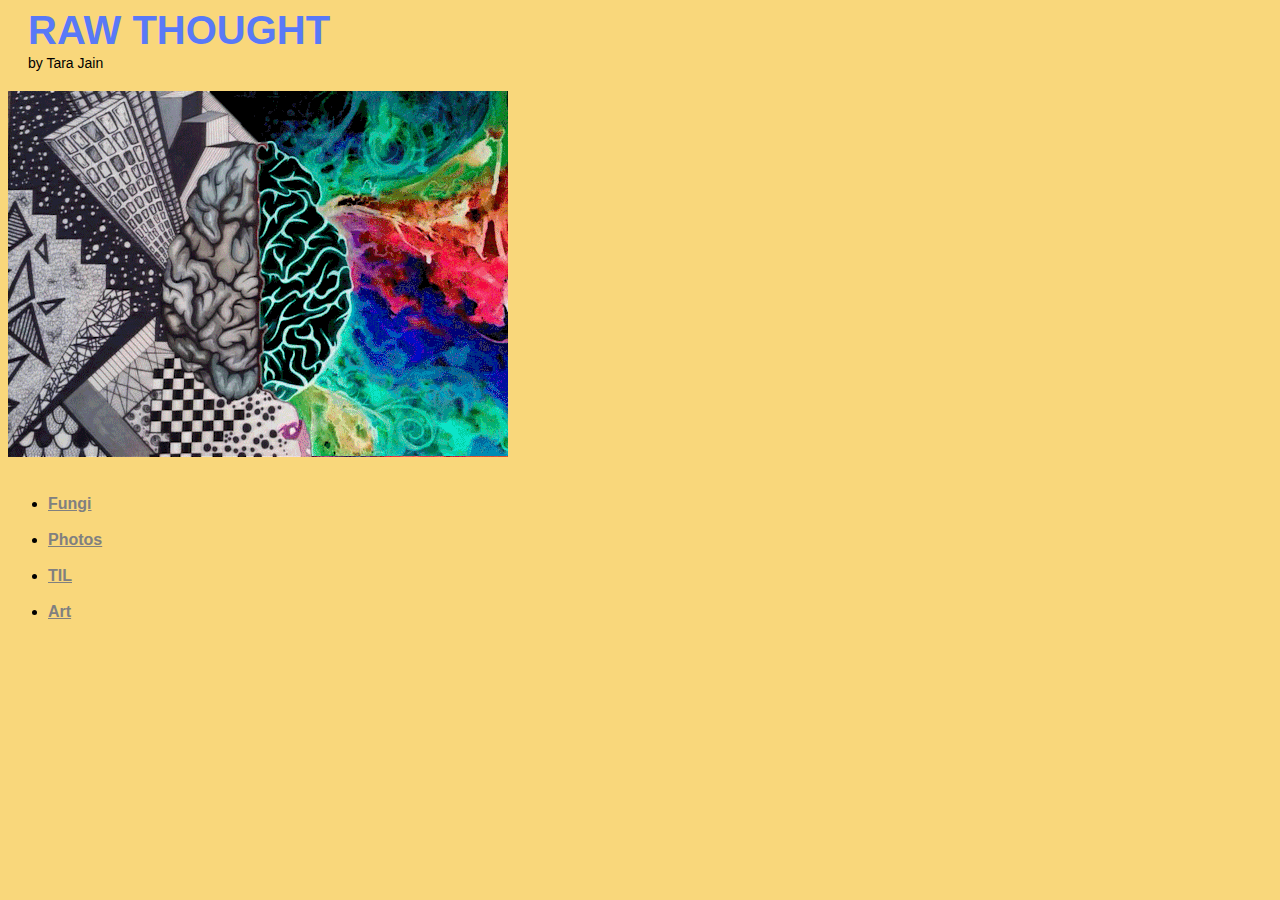
<file: index.html>
<!DOCTYPE html>
<html>
    <head>
        <meta charset="utf-8">
        <meta http-equiv="X-UA-Compatible" content="IE=edge">
        <title>Raw Thought: The Tara edition</title>
        <meta name="description" content="">
        <meta name="viewport" content="width=device-width, initial-scale=1">
        <link rel="stylesheet" href="styles.css">
    </head>
    <body>
        <h1>RAW THOUGHT</h1>
        <p class="authorship">by Tara Jain</p>
        <img src = "assets/creative_brain.gif">
        <ul>
            <br><li><a href="pages/mushrooms.html">Fungi</a></li>
            <br><li><a href="pages/photography.html">Photos</a></li>
            <br><li><a href="pages/til.html">TIL</a></li>
            <br><li><a href="pages/escher.html">Art</a></li>
        </ul>
        <script src="" async defer></script>
    </body>
</html>
</file>
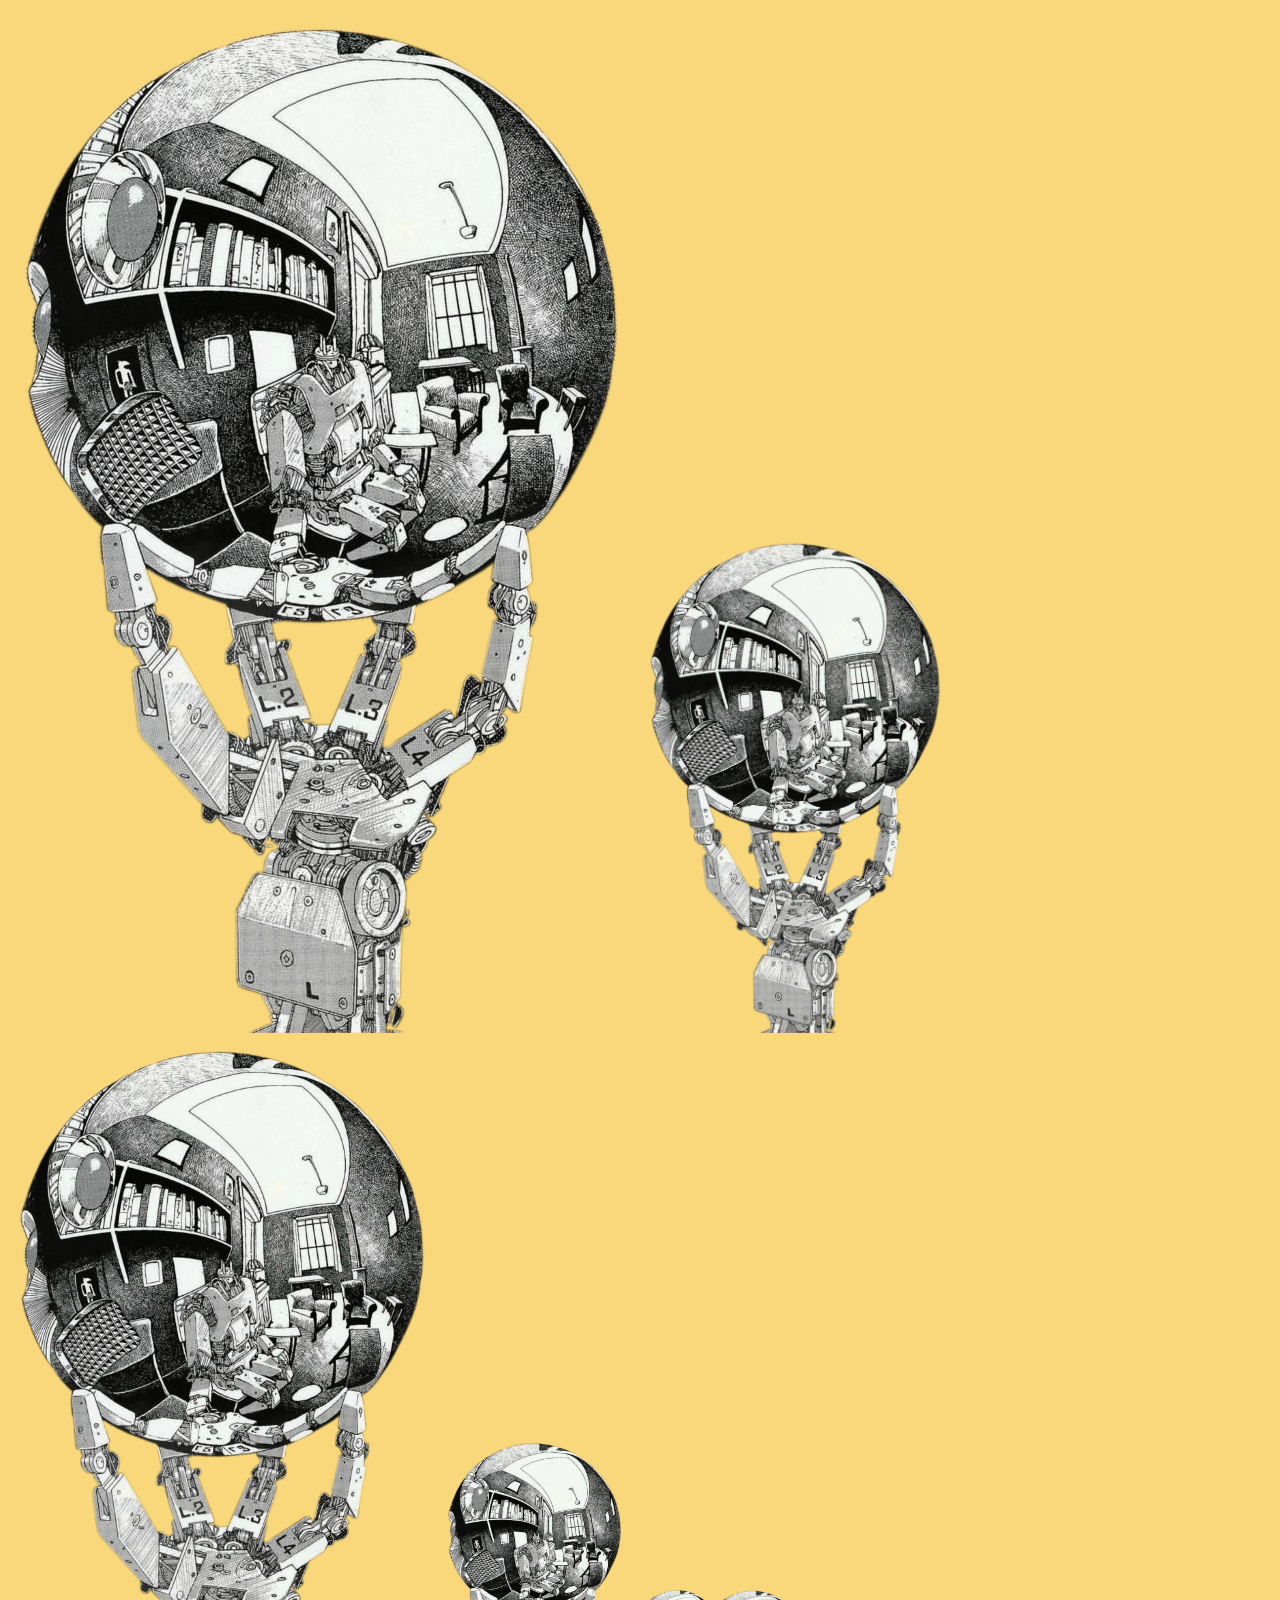
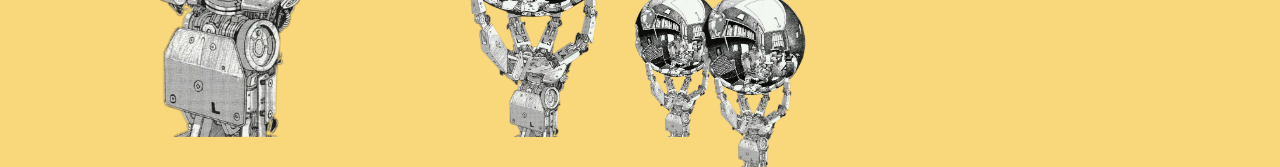
<file: pages/escher.html>
<!DOCTYPE html>
<!--[if lt IE 7]>      <html class="no-js lt-ie9 lt-ie8 lt-ie7"> <![endif]-->
<!--[if IE 7]>         <html class="no-js lt-ie9 lt-ie8"> <![endif]-->
<!--[if IE 8]>         <html class="no-js lt-ie9"> <![endif]-->
<!--[if gt IE 8]>      <html class="no-js"> <!--<![endif]-->
<html>
    <head>
        <meta charset="utf-8">
        <meta http-equiv="X-UA-Compatible" content="IE=edge">
        <title>Escher</title>
        <meta name="description" content="">
        <meta name="viewport" content="width=device-width, initial-scale=1">
        <link rel="stylesheet" href="../styles.css">
    </head>
    <body>
        <img src = "../assets/transparency.png" class = "escher-big">
        <img src = "../assets/transparency.png" class = "escher-medium">
        <img src = "../assets/transparency.png" class = "escher-medium-big">
        <img src = "../assets/transparency.png" class = "escher-small">
        <img src = "../assets/transparency.png" class = "escher-minute">
        <img src = "../assets/transparency.png" class = "escher-minute-2">
    </body>
</html>
</file>
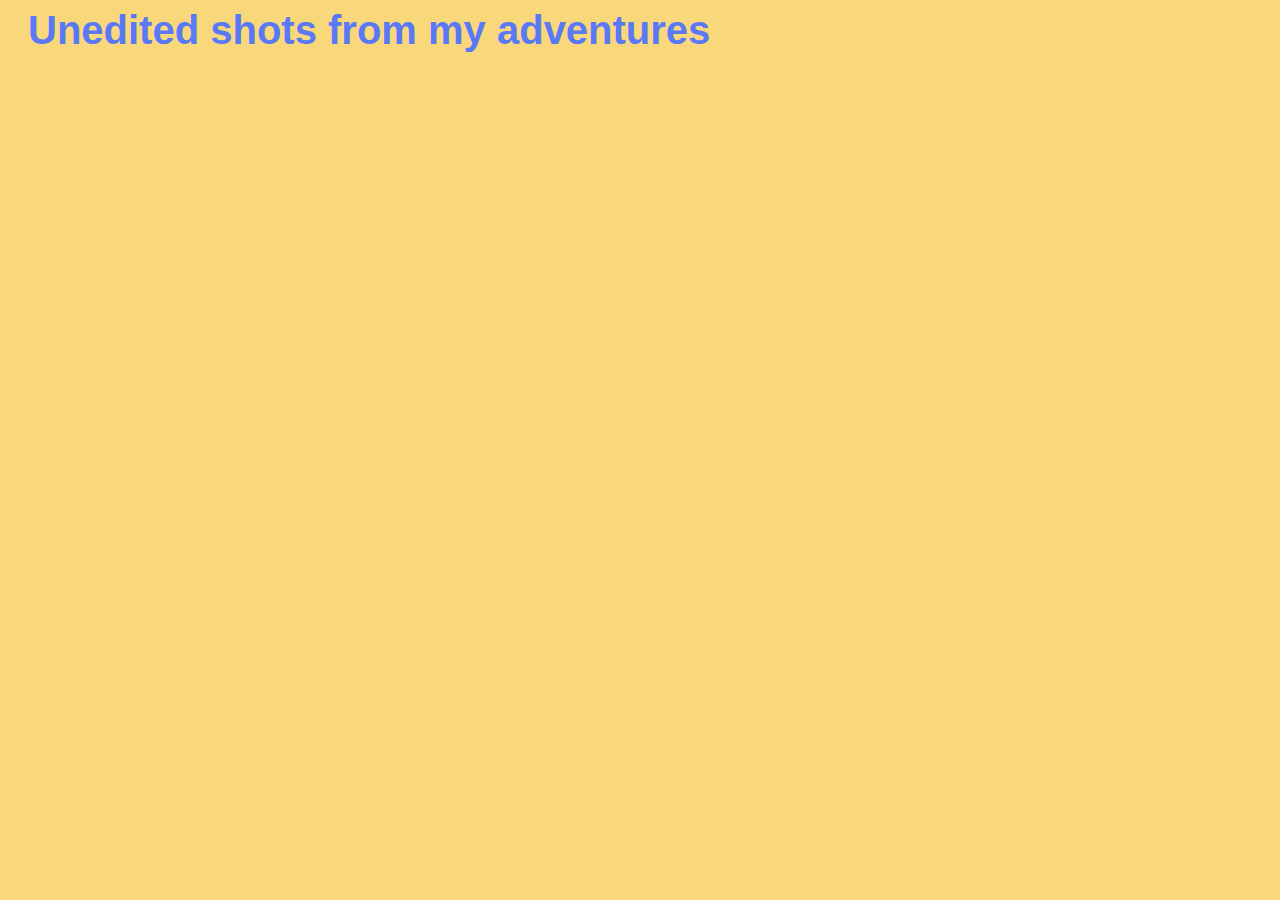
<file: pages/photography.html>
<!DOCTYPE html>
<!--[if lt IE 7]>      <html class="no-js lt-ie9 lt-ie8 lt-ie7"> <![endif]-->
<!--[if IE 7]>         <html class="no-js lt-ie9 lt-ie8"> <![endif]-->
<!--[if IE 8]>         <html class="no-js lt-ie9"> <![endif]-->
<!--[if gt IE 8]>      <html class="no-js"> <!--<![endif]-->
<html>
    <head>
        <meta charset="utf-8">
        <meta http-equiv="X-UA-Compatible" content="IE=edge">
        <title></title>
        <meta name="description" content="">
        <meta name="viewport" content="width=device-width, initial-scale=1">
        <link rel="stylesheet" href="../styles.css">
    </head>
    <body>
        <h1>Unedited shots from my adventures</h1>
        <script src="" async defer></script>
    </body>
</html>
</file>
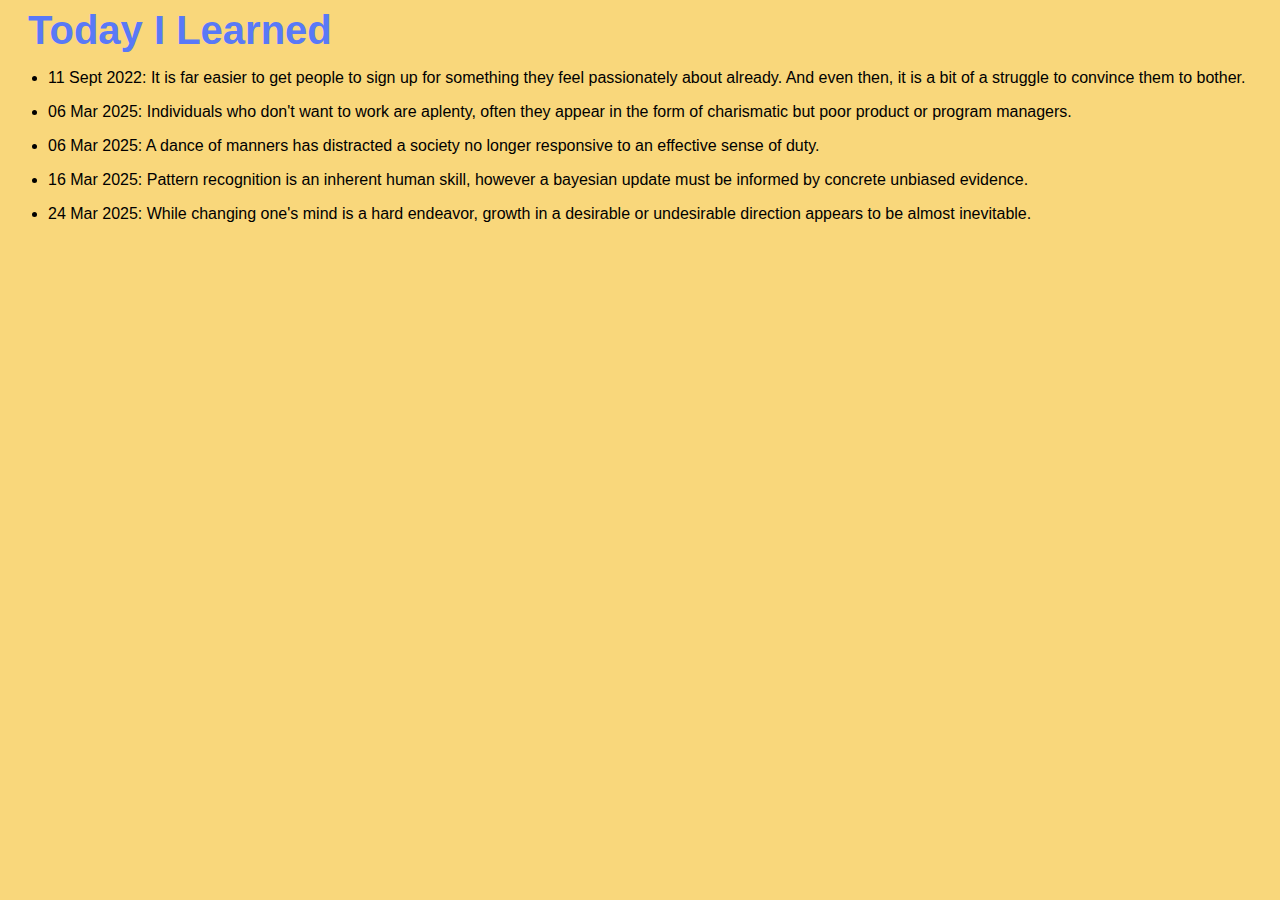
<file: pages/til.html>
<!DOCTYPE html>
<!--[if lt IE 7]>      <html class="no-js lt-ie9 lt-ie8 lt-ie7"> <![endif]-->
<!--[if IE 7]>         <html class="no-js lt-ie9 lt-ie8"> <![endif]-->
<!--[if IE 8]>         <html class="no-js lt-ie9"> <![endif]-->
<!--[if gt IE 8]>      <html class="no-js"> <!--<![endif]-->
<html>
    <head>
        <meta charset="utf-8">
        <meta http-equiv="X-UA-Compatible" content="IE=edge">
        <title>TIL</title>
        <meta name="description" content="">
        <meta name="viewport" content="width=device-width, initial-scale=1">
        <link rel="stylesheet" href="../styles.css">
    </head>
    <body>
        <h1>Today I Learned</h1>
        <ul>
            <li>11 Sept 2022: It is far easier to get people to sign up for something they feel passionately about already. And even then, it is a bit of a struggle to convince them to bother.</li>
        </ul>
        <ul>
            <li>06 Mar 2025: Individuals who don't want to work are aplenty, often they appear in the form of charismatic but poor product or program managers.</li>
        </ul>
          <ul>
            <li>06 Mar 2025: A dance of manners has distracted a society no longer responsive to an effective sense of duty.</li>
        </ul>
        <ul>
            <li>16 Mar 2025: Pattern recognition is an inherent human skill, however a bayesian update must be informed by concrete unbiased evidence.</li>
        </ul>
        <ul>
            <li>24 Mar 2025: While changing one's mind is a hard endeavor, growth in a desirable or undesirable direction appears to be almost inevitable.</li>
        </ul>
        <script src="" async defer></script>
    </body>
</html>
</file>
<file: styles.css>
h1 {
    color: #5979f7;
    font-size: 40px;
    font-weight: bold;
    margin: 0px 20px 2px;
}

body {
    font-family: "Andika", Calibri, sans-serif;
    background-color: hsl(44, 91%, 73%);

}

.authorship {
    font-size: 14px;
    margin: 0px 20px 20px;
}

a {
    color: grey;
    font-weight: bold;
}

.escher-big {
    display: inline-flex;
}
.escher-medium-big {
    display: inline-flex;
    max-height: 700px;
}
.escher-medium {
    display: inline-flex;
    max-height: 500px;
}
.escher-small {
    display: inline-flex;
    max-height: 300px;
}
.escher-minute {
    display: inline-flex;
    max-height: 150px;
}
.escher-minute-2 {
    display: inline;
    max-height: 180px;
    margin: -30px;
}
</file>
